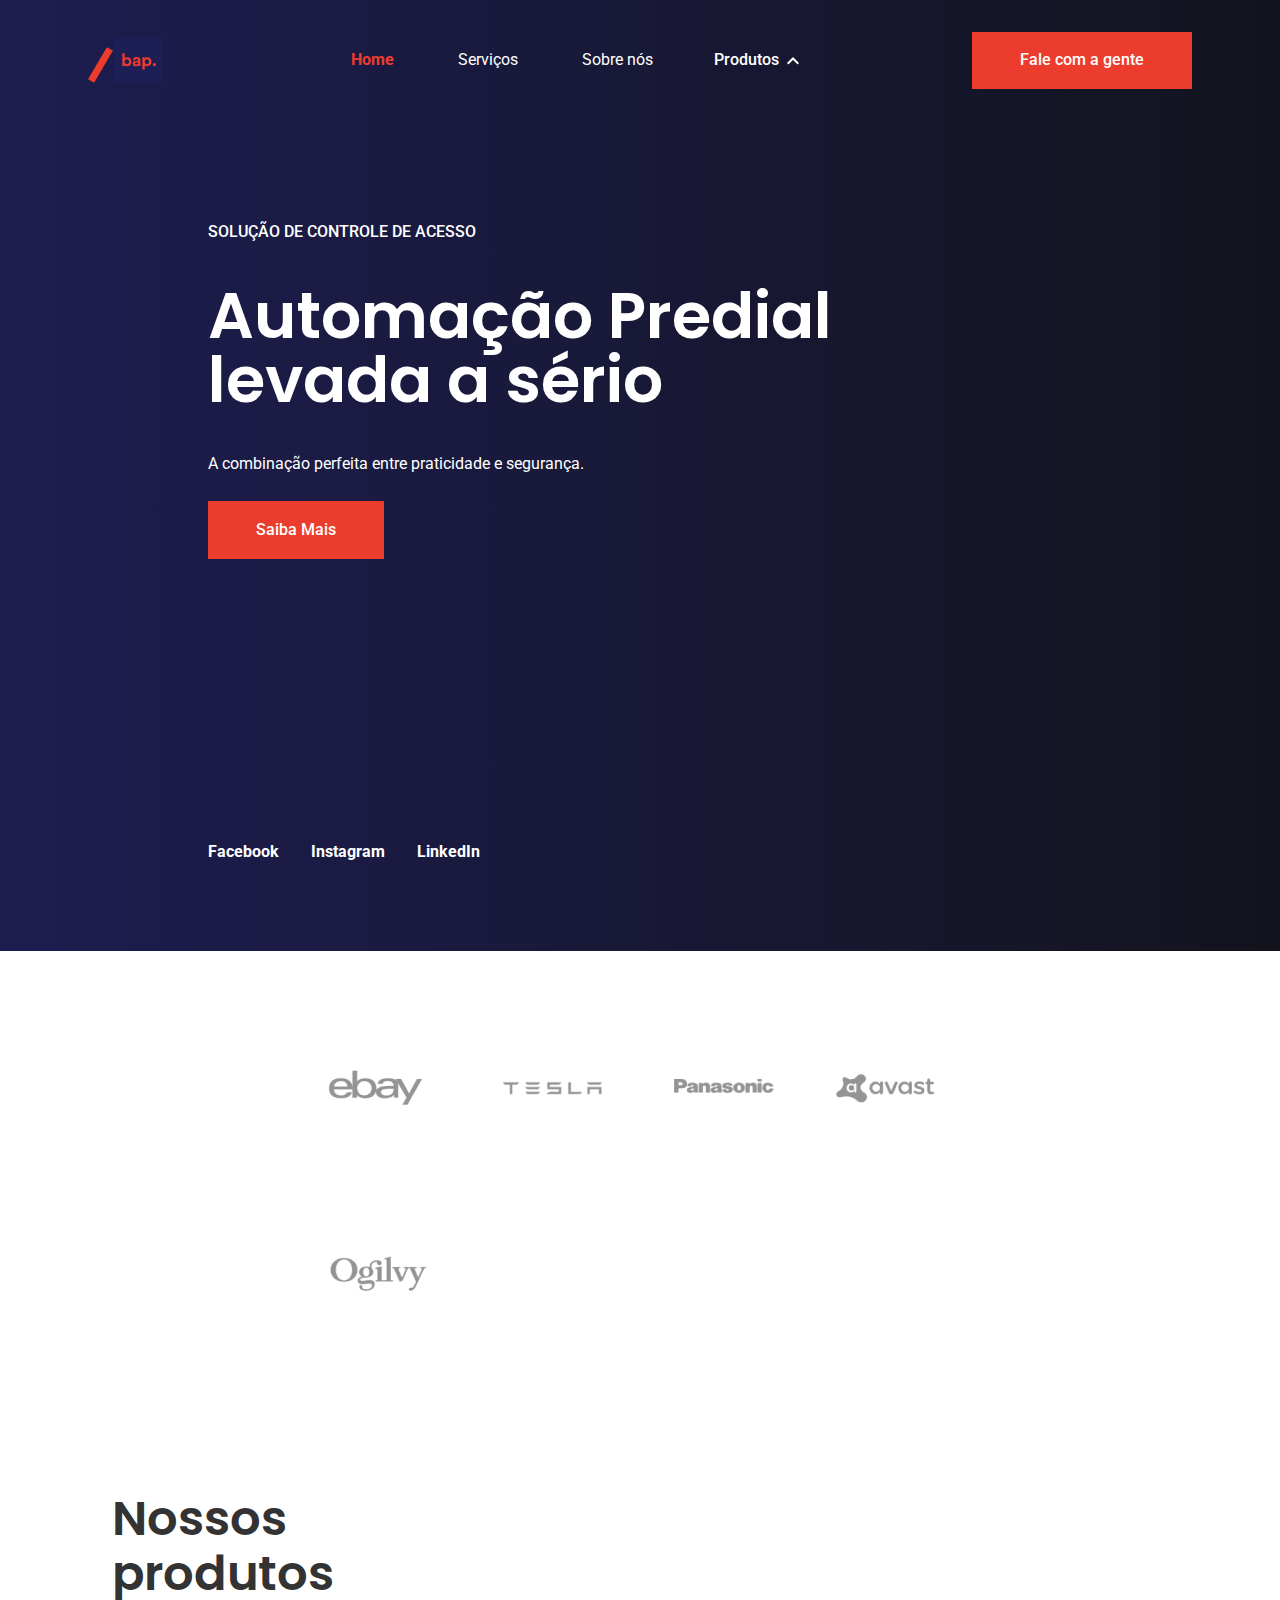
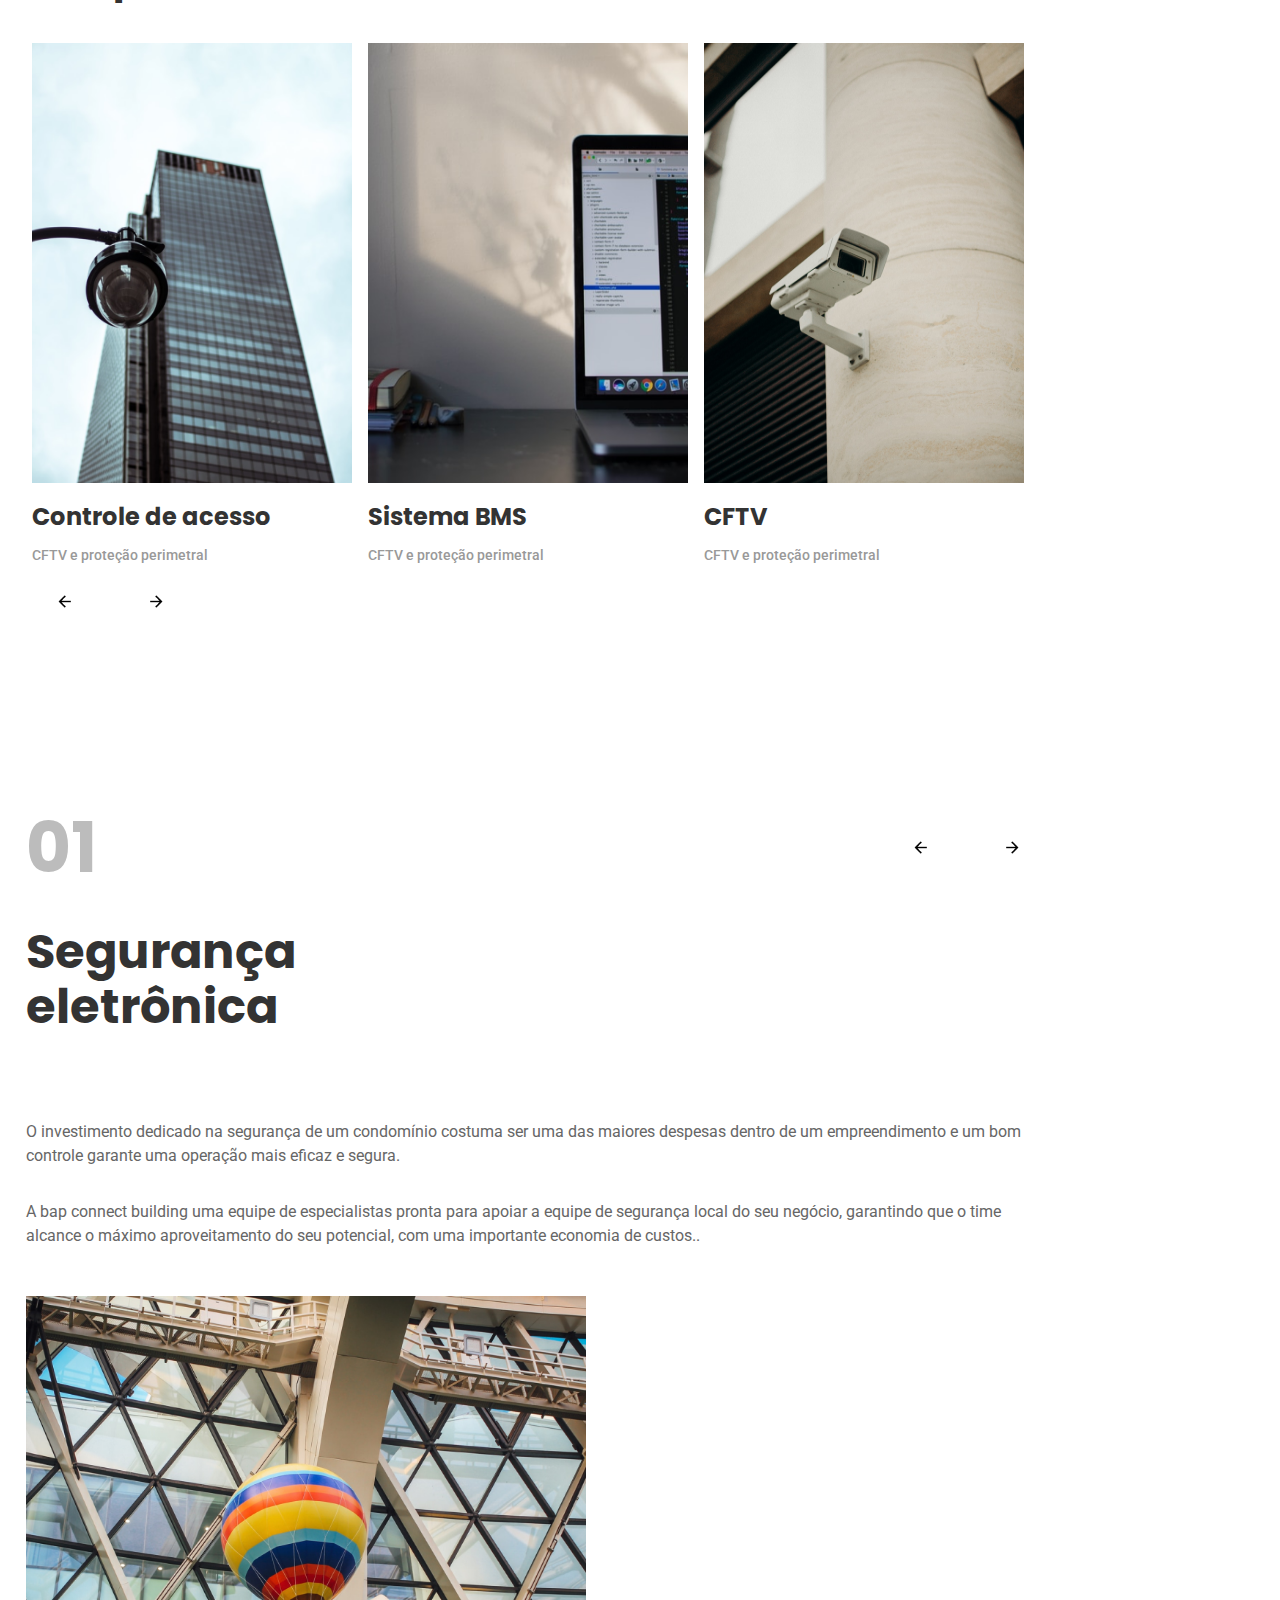
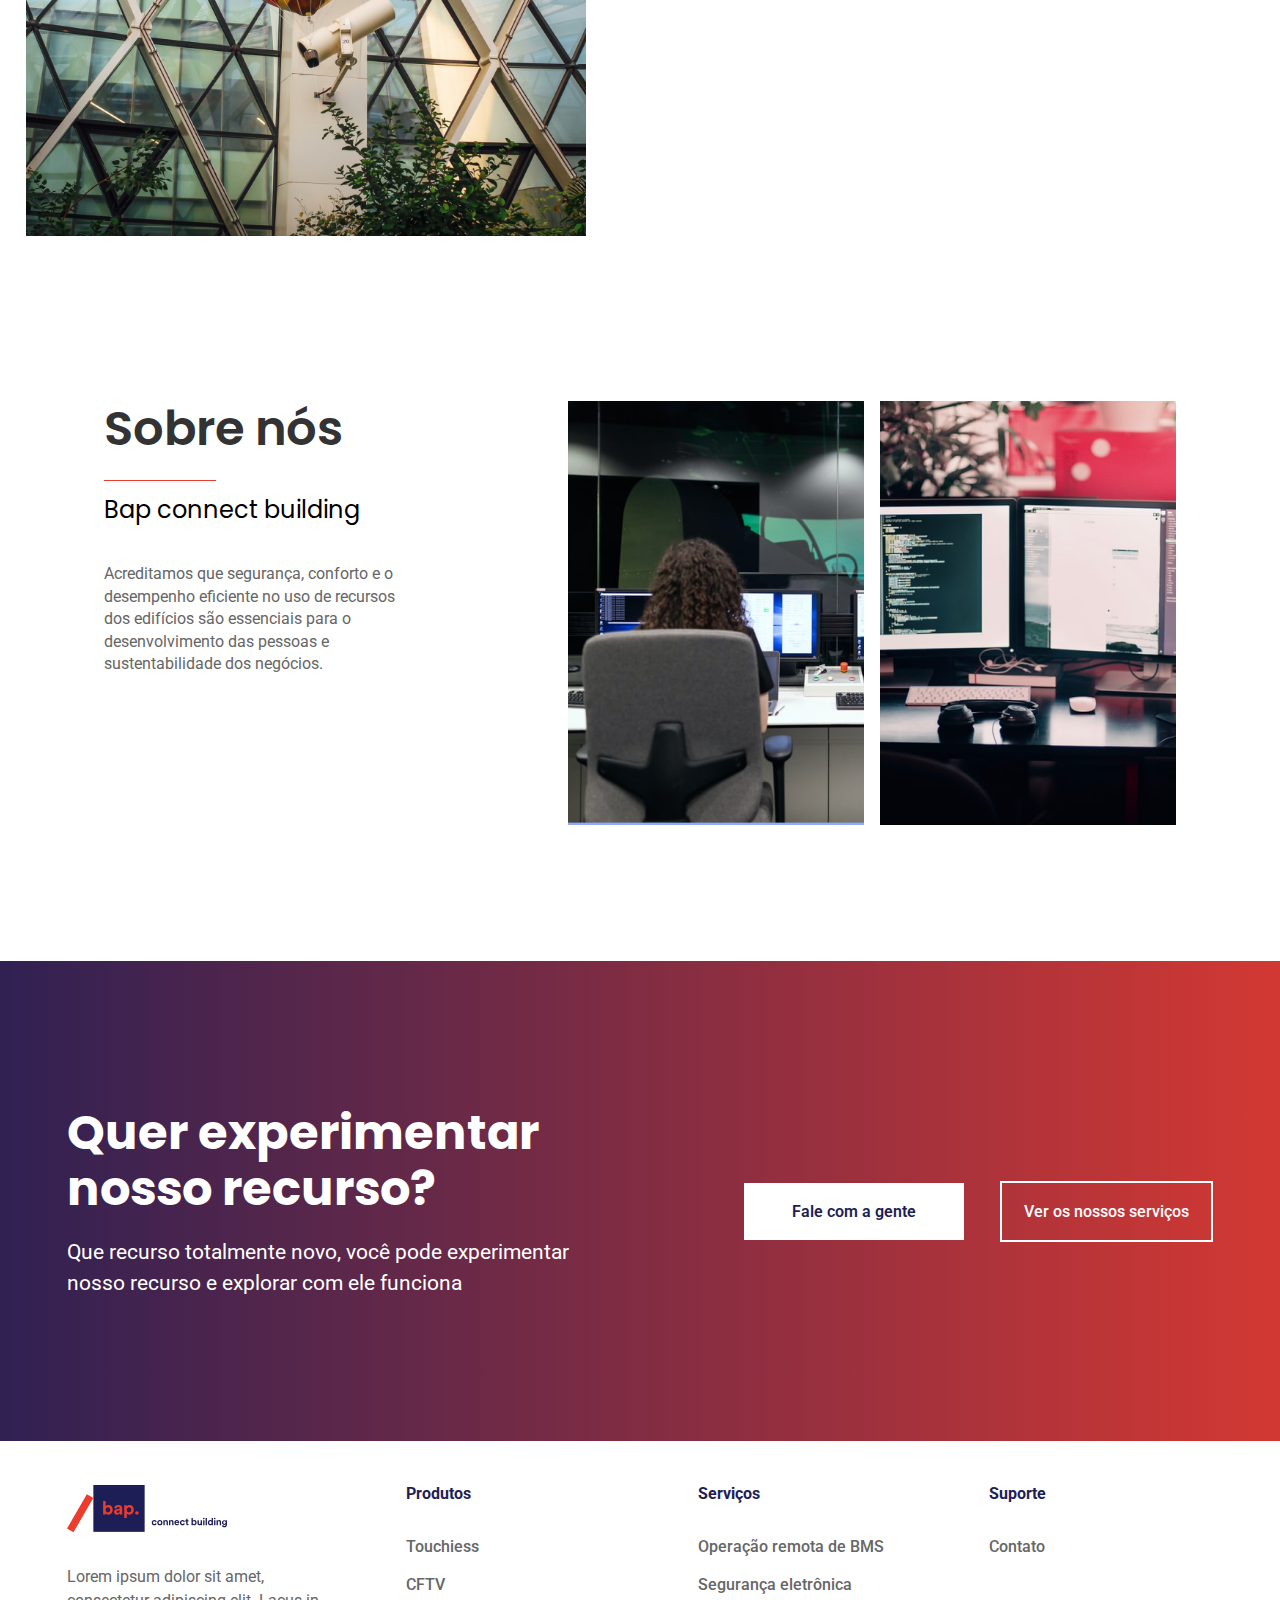
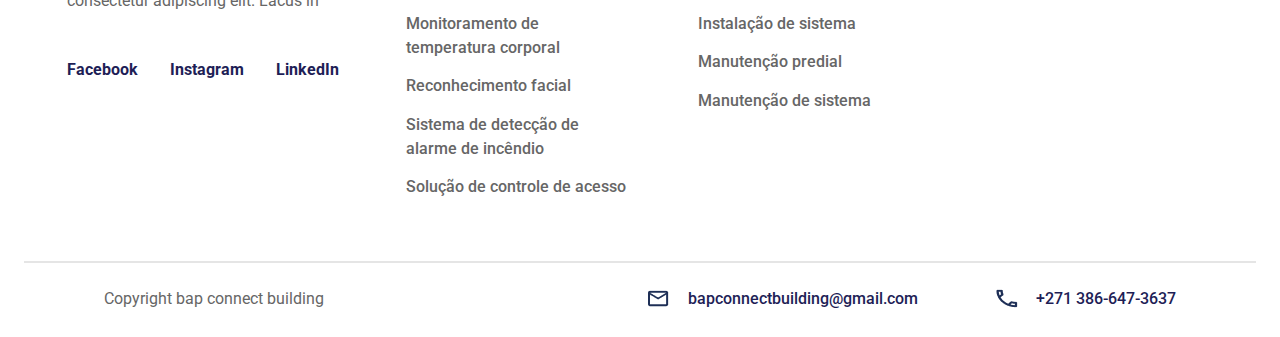
<file: index.html>
<!DOCTYPE html>
<html lang="pt-br">

<head>
    <meta charset="UTF-8">
    <meta name="viewport" content="width=device-width initial-scale=1.0">
    <link rel="preconnect" href="https://fonts.googleapis.com">
    <link rel="preconnect" href="https://fonts.gstatic.com" crossorigin>
    <link href="https://fonts.googleapis.com/css2?family=Poppins:wght@400;500;600&family=Roboto&display=swap" rel="stylesheet">
    <link href="./CSS/Home/bannerHome.css" rel="stylesheet">
    <link href="./CSS/Home/cabecalhoHome.css" rel="stylesheet">
    <link href="./CSS/Home/nossosProdutosHome.css" rel="stylesheet">
    <link href="./CSS/Home/servicosHome.css" rel="stylesheet">
    <link href="./CSS/Home/sobreNósHome.css" rel="stylesheet">
    <link href="./CSS/Home/contatoHome.css" rel="stylesheet">
    <link href="./CSS/Home/rodapeHome.css" rel="stylesheet">
    <link href="./CSS/Responsivo/HomeResponsivo/cabecalhoHomeResponsivo.css" rel="stylesheet">
    <link href="./CSS/Responsivo/HomeResponsivo/bannerHomeResponsivo.css" rel="stylesheet">
    <link href="./CSS/Responsivo/HomeResponsivo/produtosHomeResponsivo.css" rel="stylesheet">
    <link href="./CSS/Responsivo/HomeResponsivo/servicosHomeResponsivo.css" rel="stylesheet">
    <link href="./CSS/Responsivo/HomeResponsivo/sobreNosHomeResponsivo.css" rel="stylesheet">
    <link href="./CSS/Responsivo/HomeResponsivo/rodapeHomeResponsivo.css" rel="stylesheet">
    <link href="./CSS/Responsivo/HomeResponsivo/contatoHomeResponsivo.css" rel="stylesheet">
    <link href="./CSS/base.css" rel="stylesheet">
    <link href="./CSS/reset.css" rel="stylesheet">
    <link href="./CSS/normalize.css" rel="stylesheet">
    <title>Home | Bap</title>
</head>

<body>
    <header>
        <section class="navegacao__desktop">
            <img src="./Assets/logo.svg" alt="Logo da Bap" class="logo-bap">
            <ul class="nav__bar">
                <a href="./index.html" class="nav__item ">
                    <li class="nav__itens ativo">Home</li>
                </a>
                <a href="/servicos" class="nav__item">
                    <li class="nav__itens">Serviços</li>
                </a>
                <a href="./sobreNosBAP.html" class="nav__item--sobre">
                    <li class="nav__itens">Sobre nós</li>
                </a>
                <div class="dropdown">
                    <button class="drop-button">
                      <p class="drop-text">Produtos</p>
                      <img src="./Assets/ico-nav-seta.png" alt="Menu de Produtos" class="drop-ico">
                        <div class="dropdown-content">
                          <a href="#" class="content-text">Touchies</a>
                          <a href="#" class="content-text">CFTV</a>
                          <a href="#" class="content-text">Monitoramento 
                            de temperatura corporal</a>
                          <a href="#" class="content-text">Sistema de detecção 
                            de alarme de incêndio</a>
                          <a href="#" class="content-text">Reconhecimento facial</a>
                          <a href="#" class="content-text">Solução de controle de acesso</a>
                        </div>
                      </div>
                    </button>
                </div>
            </ul>

            <a href="./contatoBAP.html" class="button-contato">Fale com a gente</a>
        </section>

        <section class="navegacao__mobile">
            <img src="./Assets/logo.svg" alt="Logo da Bap" class="logo-bap">

            <div class="menu__hamburguer">
                <button class="navMenu" data-menu-animacao id="closeMenu">
                            <img src="./Assets/menu__hamburguer.png" alt="Menu de Produtos" class="hamburguer__ico ico-1">
                            <img src="./Assets/menu__hamburguer.png" alt="Menu de Produtos" class="hamburguer__ico ico-2">
                            <img src="./Assets/menu__hamburguer.png" alt="Menu de Produtos" class="hamburguer__ico ico-3">
                        
                    </button>
                <button class="hamburguer">
                        <div class="container__ico" onclick="Show()">
                            <img src="./Assets/menu__hamburguer.png" alt="Menu de Produtos" class="hamburguer__ico ico-1" data-mudar-icone1>
                            <img src="./Assets/menu__hamburguer.png" alt="Menu de Produtos" class="hamburguer__ico ico-2" data-mudar-icone2>
                            <img src="./Assets/menu__hamburguer.png" alt="Menu de Produtos" class="hamburguer__ico ico-3" data-mudar-icone3>
                        </div>
                        
                        <div class="hamburguer-content" data-conteudo id="content__ham">
                          <a href="./index.html" class="content-ham" id="ativo">Home</a>
                          <a href="#" class="content-ham">Serviços</a>
                          <a href="./sobreNosBAP.html" class="content-ham">Sobre Nós</a>
                          <div class="dropdown">
                                <a class="drop-button">
                                    <div class="container__text">
                                        <p class="drop-text">Produtos</p>
                                        <img src="./Assets/ico-nav-seta.png" alt="Menu de Produtos" class="drop-ico">
                                    </div>
                                    
                                    <div class="dropdown-content">
                                        <a href="#" class="content-text">Touchies</a>
                                        <a href="#" class="content-text">CFTV</a>
                                        <a href="#" class="content-text">Monitoramento 
                                                de temperatura corporal</a>
                                        <a href="#" class="content-text">Sistema de detecção 
                                                de alarme de incêndio</a>
                                        <a href="#" class="content-text">Reconhecimento facial</a>
                                        <a href="#" class="content-text">Solução de controle de acesso</a>
                                    </div>
                                </a>                                         
                            </div>
                        </div>
                      </div>
                    </button>
            </div>
        </section>

    </header>
    <main class="conteudo">
        <section class="banner">
            <div>
                <p class="nome-servico">Solução de Controle de Acesso</p>
                <h1 class="titulo-servico">Automação Predial </br> levada a sério</h1>
                <p class="descricao-servico">A combinação perfeita entre praticidade e segurança.</p>
                <a href="#" class="saiba-mais">Saiba Mais</a>

            </div>

            <div class="plataformas-contato">
                <ul class="redes">
                    <a href="#" class="redes__item">Facebook</a>
                    <a href="#" class="redes__item">Instagram</a>
                    <a href="#" class="redes__item">LinkedIn</a>
                </ul>

            </div>
        </section>

        <section class="parceiros">
            <div class="logo__parceiros">
                <img src="./Assets/EBAY-LOGO.png">
            </div>

            <div class="logo__parceiros">
                <img src="./Assets/TESLA-LOGO.png">
            </div>

            <div class="logo__parceiros">
                <img src="./Assets/PANASONIC-LOGO.png">
            </div>

            <div class="logo__parceiros">
                <img src="./Assets/AVAST-LOGO.png">
            </div>

            <div class="logo__parceiros">
                <img src="./Assets/OGILVY-LOGO.png">
            </div>
        </section>

        <section class="nossos-produtos">

            <div class="container__titulo___nosso-produtos">
                <h1 class="titulo__produtos">Nossos </br> produtos</h1>
            </div>

            <div class="container__carrousel">
                <ul class="carrousel" data-lista-produtos>
                    <li class="carrousel__item___produtos">
                        <img src="./Assets/Container.1.png" class="imagem__carrousel___item">
                        <h1 class="titulo__carrousel___item">Controle de acesso</h1>
                        <p class="descricao__carrousel___item">CFTV e proteção perimetral
                        </p>
                    </li>
                    <li class="carrousel__item___produtos">
                        <img src="./Assets/Container.2.png" class="imagem__carrousel___item">
                        <h1 class="titulo__carrousel___item">Sistema BMS</h1>
                        <p class="descricao__carrousel___item">CFTV e proteção perimetral
                        </p>
                    </li>
                    <li class="carrousel__item___produtos">
                        <img src="./Assets/pexels-cottonbro-3205735.jpg" class="imagem__carrousel___item">
                        <h1 class="titulo__carrousel___item">CFTV</h1>
                        <p class="descricao__carrousel___item">CFTV e proteção perimetral
                        </p>
                    </li>
                </ul>
                <div class="container__buttons">
                    <div class="explorar">
                        <a href="#" class="button__explorar">Explorar produtos</a>
                    </div>

                    <div class="button--carrousel">
                        <button class="carrousel__button--anterior carrousel__button" data-anterior aria-label="Botão de Voltar"></button>
                        <button class="carrousel__button carrousel__button--proximo" data-proximo aria-label="Botão de Avançar"></button>
                    </div>
                </div>
            </div>
        </section>

        <section class="servicos">
            <div class="container__carrousel__servicos">
                <ul class="carrousel" data-lista-servicos>
                    <li class="carrousel__item___servicos">
                        <div class="container__imagem">
                            <img src="./Assets/Container.4.png" class="imagem__carrousel___servico">
                        </div>
                        <div class="container__servico">
                            <div class="servico__info">
                                <h2 class="number--carrousel">01
                                </h2>
                                <h2 class="titulo__carrousel___servico">Segurança </br> eletrônica
                                    </h1>
                                    <p class="descricao__carrousel___servico">O investimento dedicado na segurança de um condomínio costuma ser uma das maiores despesas dentro de um empreendimento e um bom controle garante uma operação mais eficaz e segura.
                                    </p>
                                    <p class="descricao__carrousel___servico">
                                        A bap connect building uma equipe de especialistas pronta para apoiar a equipe de segurança local do seu negócio, garantindo que o time alcance o máximo aproveitamento do seu potencial, com uma importante economia de custos..
                                    </p>
                                    <div class="container__buttons__servicos">
                                        <div class="buttons__servicos">
                                            <a href="#" class="button__verMais">Ver Mais</a>
                                        </div>
                                    </div>
                            </div>
                        </div>
                    </li>

                    <li class="carrousel__item___servicos">
                        <div class="container__imagem">
                            <img src="./Assets/Container.2.png" class="imagem__carrousel___servico">
                        </div>
                        <div class="container__servico">
                            <div class="servico__info">
                                <h2 class="number--carrousel">02
                                </h2>
                                <h2 class="titulo__carrousel___servico">Operação remota </br> de BMS
                                </h2>
                                <p class="descricao__carrousel___servico">O investimento dedicado na segurança de um condomínio costuma ser uma das maiores despesas dentro de um empreendimento e um bom controle garante uma operação mais eficaz e segura.
                                </p>
                                <p class="descricao__carrousel___servico">
                                    A bap connect building uma equipe de especialistas pronta para apoiar a equipe de segurança local do seu negócio, garantindo que o time alcance o máximo aproveitamento do seu potencial, com uma importante economia de custos..
                                </p>
                                <div class="container__buttons__servicos">
                                    <div class="buttons__servicos">
                                        <a href="#" class="button__verMais">Ver Mais</a>
                                    </div>
                                </div>
                            </div>
                        </div>
                    </li>
                </ul>
                <div class="button--carrousel__servico">
                    <button class="carrousel__button___servicos   carrousel__button--anterior___servicos" data-anterior-servicos aria-label="Botão de Voltar"></button>
                    <button class="carrousel__button___servicos   carrousel__button--proximo___servicos" data-proximo-servicos aria-label="Botão de Avançar"></button>
                </div>
            </div>





        </section>

        <section class="sobre--nos">
            <div class="container__sobre--nos">
                <div class="conteudo__sobre--nos">
                    <h3 class="titulo__sobre--nos">
                        Sobre nós
                    </h3>
                    <p class="sub__sobre--nos">
                        Bap connect building
                    </p>
                    <p class="descricao__sobre--nos">
                        Acreditamos que segurança, conforto e o desempenho eficiente no uso de recursos dos edifícios são essenciais para o desenvolvimento das pessoas e sustentabilidade dos negócios.
                    </p>
                    <a href="./sobreNosBAP.html" class="button__verMais">Ver Mais</a>
                </div>

                <div class="imagem__sobre--nos">
                    <img src="./Assets/Rectangle 80.png" class="imagem__item">
                    <img src="./Assets/Rectangle 81.png" class="imagem__item">
                </div>
                <a href="./sobreNosBAP.html" class="button__verMais--mobile">Ver Mais</a>
            </div>
        </section>
        <section class="contato">
            <div class="container__contato">
                <div class="conteudo__contato">
                    <h4 class="titulo__contato">Quer experimentar nosso recurso?
                    </h4>
                    <p class="descricao__contato">Que recurso totalmente novo, você pode experimentar nosso recurso e explorar com ele funciona
                    </p>
                </div>

                <div class="button__contato">
                    <a href="./contatoBAP.html" class="botao__contato">Fale com a gente</a>
                    <a href="#" class="botao__servicos">Ver os nossos serviços</a>
                </div>
            </div>
        </section>
    </main>

    <footer class="rodape">
        <div class="container__rodape">
            <div class="redesSociais divs__rodape">
                <img src="./Assets/logo-rodape.svg" class="logo__rodape">
                <p class="descricao__redes___sociais">Lorem ipsum dolor sit amet, consectetur adipiscing elit. Lacus in</p>
                <ul class="redes__logos">
                    <a class="logos__item">Facebook</a>
                    <a class="logos__item">Instagram</a>
                    <a class="logos__item">LinkedIn</a>
                </ul>
            </div>

            <div class="rodape__itens">
                <h5 class="titulo__rodape___itens">Produtos</h5>
                <ul class="lista__rodape___itens">
                    <a class="item__lista___itens">Touchiess</a>
                    <a class="item__lista___itens">CFTV</a>
                    <a class="item__lista___itens">Monitoramento de temperatura corporal</a>
                    <a class="item__lista___itens">Reconhecimento facial</a>
                    <a class="item__lista___itens">Sistema de detecção de alarme de incêndio</a>
                    <a class="item__lista___itens">Solução de controle de acesso </a>
                </ul>
            </div>

            <div class="rodape__itens">
                <h5 class="titulo__rodape___itens">Serviços</h5>
                <ul class="lista__rodape___itens">
                    <a class="item__lista___itens">Operação remota de BMS</a>
                    <a class="item__lista___itens">Segurança eletrônica</a>
                    <a class="item__lista___itens">Instalação de sistema</a>
                    <a class="item__lista___itens">Manutenção predial</a>
                    <a class="item__lista___itens">Manutenção de sistema</a>
            </div>

            <div class="rodape__itens">
                <h5 class="titulo__rodape___itens">Suporte</h5>
                <ul class="lista__rodape___itens">
                    <a href="#" class="item__lista___itens">Contato</a>
                </ul>
            </div>

        </div>
        <div class="copiryght">
            <div class="copiryght__text">
                Copyright bap connect building
            </div>

            <div class="contato__rodape">
                <a href="mailto:bapconnectbuilding@gmail.com" class="contato__email">bapconnectbuilding@gmail.com                       
                    </a>
                <a href="tel:+271 386-647-3637" class="contato__telefone">
                        +271 386-647-3637
                    </a>
            </div>
        </div>
    </footer>
    <script src="JS/index.js" type="module"></script>
    <script src="JS/hamburguer.js" type="text/javascript"></script>

</body>

</html>
</file>
<file: CSS/Home/bannerHome.css>
@media (min-width:0px){
.banner{
    background: linear-gradient(90deg, #1E1E56 -10.88%, #13131C 103.71%);
    color: #FFFFFF;

    height: 51.875rem;
    padding: 0 0 0 13rem;
    
    display: flex;
    flex-direction: column;
    justify-content: space-around;
}

.nome-servico{
    font-family: var(--roboto);
    font-weight:500;
    text-transform: uppercase;

    margin-bottom: 2rem;
}

.titulo-servico{
    font-family: var(--poppins);
    font-weight: 600;
    font-size: 4rem;
    line-height: 100%;
}

.descricao-servico{
    font-family: var(--roboto);
    font-weight:400;
    margin-bottom: 3rem;
}
.saiba-mais{
    background-color: var(--primary-pure);
    border: none;

    color: #FFFFFF;
    font-weight: 500;
    font-family: var(--roboto);
    
    padding: 1.2rem 3rem;

    transition: all .2s ease-in-out;
}

.saiba-mais:hover{
    background-color: #FFFFFF;
    color: var(--primary-pure);

    transition: all .3s ease-in-out;
}
.redes{
    display: flex;
    justify-content: space-between;
    width: 40vw;
    transition: .1s;
}
.redes__item:hover{
    color: var(--primary-pure);
    transition: .1s;
}

.plataformas-contato{
    display: flex;
    justify-content:space-between;

    width: 17rem;

    font-family: var(--roboto);
    font-size: 1rem;
    font-weight: 700;
    line-height: 150%;

    margin: 8rem 0 0 0;
}

.plataformas-contato a{
    color: #FFFFFF;
    text-decoration:none;
    list-style: none;
}

.parceiros{
    display: flex;
    flex-direction: row;
    flex-wrap: wrap;
    justify-content: space-between;    
    margin: 4.25rem 0;

    padding: 0 19rem;
}

.logo__parceiros{
    width: 10rem;
    height: 11.625rem;
    opacity: 78%;
}
}
</file>
<file: CSS/Home/cabecalhoHome.css>
@media (min-width:0px) {
    .navegacao__desktop {
        display: flex;
        justify-content: space-around;
        flex-direction: row;
        align-content: center;
        padding: 2rem;
        width: calc(100vw -.1rem);
        font-family: var(--roboto);
        background: linear-gradient(90deg, #1E1E56 -10.88%, #13131C 103.71%);
    }
    .navegacao__mobile {
        display: none;
    }
    .nav__bar {
        display: flex;
        flex-direction: row;
        align-items: center;
    }
    .nav__item {
        margin-right: 4rem;
    }
    .nav__item--sobre {
        margin-right: 3rem;
    }
    .nav__itens {
        color: #FFFFFF;
        font-weight: 400
    }
    .ativo {
        color: var(--primary-pure);
        font-weight: bold;
    }
    #ativo {
        color: var(--primary-pure);
        font-weight: bold;
    }
    .logo-bap {
        width: 9.5rem;
    }
    .drop-button {
        display: flex;
        flex-direction: row;
        align-items: center;
        position: relative;
        border: none;
        background-color: transparent;
        color: #FFFFFF;
        width: 10rem;
        font-weight: 500;
        transition: all .3s ease-in;
    }
    .drop-text {
        width: 5rem;
    }
    .container__text {
        display: flex;
        flex-direction: row;
        align-items: center;
    }
    .drop-ico {
        transition: all .3s ease-out;
        margin-top: .1rem;
    }
    .dropdown-content {
        display: none;
        flex-direction: column;
        position: absolute;
        background-color: var(--primary);
        box-shadow: .5rem 0 .5rem 0 rgba(0, 0, 0, 0.2);
        top: 42%;
        width: 25rem;
        margin-top: 2rem;
        margin-bottom: .2rem;
        padding: 1rem;
        transition: all .1s ease-in-out;
    }
    .titulo__produtos__ham {
        font-weight: bold;
    }
    .content-text {
        color: #FFFFFF;
        text-transform: uppercase;
        font-size: 1rem;
        line-height: 150%;
        text-decoration: none;
        text-align: left;
        margin-bottom: 1rem;
        padding: .4rem;
        letter-spacing: .1rem;
        border-bottom: solid .05rem #13131C;
        transition: all .4s ease-out;
    }
    .content-text:hover {
        background-color: #FFFFFF;
        color: var(--primary);
        border-radius: .06rem;
        padding: .4rem;
        transition: all .3s ease-out;
    }
    .dropdown:hover .dropdown-content {
        display: flex;
        transition: all .1s ease-in-out;
    }
    .dropdown:hover .drop-ico {
        transform: rotate(180deg);
        transition: all .2s ease-out;
    }
    .button-contato {
        border: none;
        background-color: var(--primary-pure);
        color: #FFFFFF;
        font-weight: 500;
        padding: 1.2rem 3rem;
        transition: all .2s ease-in-out;
    }
    .button-contato:hover {
        background-color: #FFFFFF;
        color: var(--primary-pure);
        transition: all .3s ease-in-out;
    }
}
</file>
<file: CSS/Home/nossosProdutosHome.css>
@media (min-width:0px){
.nossos-produtos{
    display: flex;
    flex-direction: row;
    height: 869px;

    
}
.container__titulo___nosso-produtos{
    width: 15rem;
    margin-right: 5rem;
    margin-left: 5rem;
}
.titulo__produtos{
    font-family: var(--poppins);
    font-weight: 600;
    font-size: 3rem;

    color: #333333;

}


.container__carrousel{
    width: 64.85rem;

    overflow: hidden;
    
}
.carrousel{
    display: flex;
    flex-direction: row;
    transition: all .5s;
}
.carrousel__item___produtos{
    margin-right: 2rem;
}
.titulo__carrousel___item{
    font-family: var(--poppins);
    font-weight: 700;
    font-size: 2rem;

    color: #333333;
}

.imagem__carrousel___item{
    width: 25rem;
    height: 32rem;
}

.descricao__carrousel___item{
    font-family: var(--roboto);
    font-weight: 500;
    color: #999999;
}

.explorar{
    width: 15rem;
    margin-right: calc(38rem - (5rem - 1.6rem));
}
.container__buttons{
    display: flex;
    flex-direction: row;
    align-items: center;

    margin-top: 6rem;
    width: 70rem;


}
.button__explorar{
    background-color: var(--primary-pure);
    border: .1rem solid var(--primary-pure);
    color: #FFFFFF;

    width: 10rem;
    color: #FFFFFF;
    font-weight: 500;
    font-family: var(--roboto);
    
    padding: 1.2rem 1.5rem;

    transition: all .3s ease-in-out;
}

.button__explorar:hover{
    transition: all .2s ease-in-out;
    
    background-color: #FFFFFF;
    color: var(--primary-pure);

    border: .1rem solid var(--primary-pure);
    border-right: .1rem solid var(--primary-pure);
}
.button--carrousel{
    justify-self: center;
    margin-right: 3rem;
}
.carrousel__button{
    width: 4.3rem;
    height: 4.5rem;
}

.carrousel__button--anterior{
    background-color: transparent;
    border: none;

    background-image: url('../../Assets/seta-esquerda.png');
    background-repeat: no-repeat;
    background-position: center;

    transition: all .4s ease-in-out;

    margin-right: 1.2rem;
}

.carrousel__button--proximo{
    background-color: transparent;
    border: none;

    background-image: url('../../Assets/seta-direita.png');
    background-repeat: no-repeat;
    background-position: center;



    transition: all .4s ease-in-out;
}

.carrousel__button--anterior:hover{
    background-color: var(--primary);
    background-image: url('../../Assets/seta-esquerda-hover.png');


    
    transform: translateX(-.5rem);

    transition: all .4s ease-in-out;
}

.carrousel__button--proximo:hover{
    background-color: var(--primary);
    background-image: url('../../Assets/seta-direita-hover.png');


    transform: translateX(.5rem);

    transition: all .4s ease-in-out;
}
}

@media (min-width:1700px){
    .container__titulo___nosso-produtos{
        width: 30vw;
    }

    .container__carrousel{
        width: 75rem;
    }
}
</file>
<file: CSS/Home/servicosHome.css>
@media (min-width:0px){

.servicos{
    margin-top: 5rem;
}
.container__carrousel__servicos{
    width: 90rem;
    position: relative;
    overflow: hidden;
}
.carrousel__item___servicos{
    display: flex;
    flex-direction: row;

    width: 2600px;

    padding-right: 6.5rem;
}

.container__servico{
    display: flex;
    flex-direction: column;
    width: 90rem;
    height: 31.306rem;
    
}

.imagem__carrousel___servico{
    width: 47.75rem;
    height: 45.75rem;
    
    margin-right: 4.25rem
}

.number--carrousel{
    font-family: var(--poppins);
    font-weight: 700;
    font-size: 4.375rem;

    color: #BCBCBC;
}

.titulo__carrousel___servico{
    font-family: var(--poppins);
    font-weight: 700;
    font-size: 3rem;

    width: 24rem;
    height: 180px;

    color: #333333;
}

.descricao__carrousel___servico{
    font-family: var(--roboto);
    font-weight: 400;
    line-height: 1.5rem;
    margin-bottom: 2rem;
    color: #666666;

    width: 31.5rem;

}

.container__buttons__servicos{
    width: 31.5rem;
}

.carrousel__button___servicos{
    width: 4.3rem;
    height: 4.5rem;
}

.buttons__servicos{
    display: flex;
    flex-direction: column;
}

.button__verMais{
    background-color: var(--primary-pure);
    color: #FFFFFF;

    color: #FFFFFF;
    font-weight: 500;
    font-family: var(--roboto);
        
    margin-bottom: 6.625rem;
    padding: 1.2rem 3rem;
    width: 10rem;
}
.button--carrousel__servico{  
    position: absolute;
    width: 15rem;
    height: 8rem;
   
    bottom: 2.188rem;
    left: 75rem;
    right: 0%;
}

.carrousel__button--anterior___servicos{
    background-color: transparent;
    border: none;

    background-image: url('../../Assets/seta-esquerda.png');
    background-repeat: no-repeat;
    background-position: center;

    transition: all .4s ease-in-out;
}

.carrousel__button--proximo___servicos{
    background-color: transparent;
    border: none;

    background-image: url('../../Assets/seta-direita.png');
    background-repeat: no-repeat;
    background-position: center;

    transition: all .4s ease-in-out;
}

.carrousel__button--anterior___servicos:hover{
    background-color: var(--primary);
    background-image: url('../../Assets/seta-esquerda-hover.png');
    
    transform: translateX(-.5rem);

    transition: all .4s ease-in-out;
}

.carrousel__button--proximo___servicos:hover{
    background-color: var(--primary);
    background-image: url('../../Assets/seta-direita-hover.png');

    transform: translateX(.5rem);

    transition: all .4s ease-in-out;
}

}
</file>
<file: CSS/Home/sobreNósHome.css>
@media (min-width:0px){
.sobre--nos{
    height: 45rem;
    padding: 10rem 6.5rem;
}

.container__sobre--nos{
    display: flex;
    flex-direction: row;
    justify-content: space-evenly;
}

.titulo__sobre--nos{
    font-family: var(--poppins);
    font-weight: 600;

    font-size: 3rem;
    color: #333333;
}

.sub__sobre--nos{
    font-family: var(--poppins);
    font-weight: 400;
    font-size: 1.5rem;
    padding-top: 1rem;

    background: url('../../Assets/Line\ 2.svg');

    background-repeat: no-repeat;
}

.descricao__sobre--nos{
    font-family: var(--roboto);
    font-weight: 400;

    color: #666666;   
    line-height: 1.4rem;
    
    margin-right: 9.5rem;
    margin-bottom: 4rem;
}

.conteudo__sobre--nos{
    display: flex;
    flex-direction: column;
}

.imagem__sobre--nos{
    display: flex;
    flex-direction: row; 
}
.imagem__item{
    margin-left: 1rem;

    width: 18.5rem ;
    height: 26.5rem;
}

.button__verMais--mobile{
    display: none;
    background-color: var(--primary-pure);
    color: #FFFFFF;
    border: none;

    color: #FFFFFF;
    font-weight: 500;
    font-family: var(--roboto);

    padding: 1.2rem 3rem;
    margin-top: 3.75rem;
    margin-bottom: 8.313rem;
    margin-left: 2rem;
    width: 10rem;
}
}
</file>
<file: CSS/Home/contatoHome.css>
@media (min-width:0px){
.contato{
    background: linear-gradient(90deg, #1E1E56 -11.01%, #EC3C2E 115.59%);
    height: 30rem;   
}
.container__contato{
    display: flex;
    flex-direction: row;

    justify-content: space-around;
    align-items: center;

    padding-top: 9rem;
}

.titulo__contato{
    font-family: var(--poppins);
    font-weight: 700;
    font-size: 3rem;

    width: 34rem;

    line-height: 3.5rem;
    color: #FFFFFF;
}

.descricao__contato{
    font-family: var(--roboto);
    font-weight: 400;
    font-size: 1.3rem;
    line-height: 1.9rem;

    color: #FFFFFF;

    width: 34rem;
}

.botao__contato{
    background-color: #FFFFFF;
    color: var(--primary);

    font-family: var(--roboto);
    font-weight:600;
    line-height: 150%;

    padding: 1.2rem 3rem;
    margin-right: 2rem;
    transition: .2s;
}

.botao__contato:hover{
    background-color: var(--primary);
    color: #FFFFFF;
    transition: .2s;
}

.botao__servicos{
    font-family: var(--roboto);
    font-weight:500;
    line-height: 150%;

    padding: 1.2rem 1.4rem;

    border: .125rem solid #FFFFFF;
    transition: .2s;
}

.botao__servicos:hover{
    border: .125rem solid var(--primary);
    transition: .2s;
}

}
</file>
<file: CSS/Home/rodapeHome.css>
@media (min-width:0px){

.container__rodape{
    display: flex;
    flex-direction: row;
    justify-content: space-evenly;

    height: 26.25rem;

    padding-top: 2.75rem;
}
.logo__rodape{
    width: 10rem;
}

.redesSociais{
    display: flex;
    flex-direction: column;
}

.descricao__redes___sociais{
    font-family: var(--roboto);
    font-weight: 400;
    line-height: 1.5rem;
    
    width: 17rem;
    margin-top: 2rem;

    color: #666666;
}
.redes__logos{
    display: flex;
    flex-direction: row;
    justify-content: space-between;

    font-family: var(--roboto);
    font-weight: 700;
    color: var(--primary);

    margin-top: 2rem;
}

.logos__item{
    font-family: var(--roboto);
    font-weight: 700;
    color: var(--primary);
    transition: .1s;
}

.logos__item:hover{
    color: var(--primary-pure);
    transition: .1s;
}

.rodape__itens{
    display: flex;
    flex-direction: column;
    width: 14rem;
}

.lista__rodape___itens{
    display: flex;
    flex-direction: column;
}
.titulo__rodape___itens{
    font-family: var(--roboto);
    font-weight: 700;
    color: var(--primary);

    font-size: 1rem;

    margin-bottom: 2rem;
}
.item__lista___itens{
    font-family: var(--roboto);
    font-weight: 500;
    line-height: 1.5rem;
    
    color: #666666;

    margin-bottom: .9rem;
}

.item__lista___itens:hover{ 
    color: var(--primary);
    transition: all .1s;
}

.copiryght{
    display: flex;
    flex-direction: row;
    justify-content: space-between;
    align-self: center;

    background-image: url('../../Assets/Divider.png');
    background-position: center;
    background-repeat:no-repeat;
    background-position-y: top;


    padding: 1.813rem 6.5rem;
}

.copiryght__text{
    font-family: var(--roboto);
    font-weight: 400;
    width: auto;
    text-align: center;

    color: #666666;
}

.contato__email{
    font-family: var(--roboto);
    font-weight: 500;
    width: 14.4rem;

    color: var(--primary);
    background-image: url('../../Assets/ico-mail.png');
    background-repeat: no-repeat;
    background-position-y: center;
    padding-left: 2.5rem;

    margin-right: 4.6rem;
}

.contato__telefone{
    font-family: var(--roboto);
    font-weight: 500;
    width: 14.4rem;

    color: var(--primary);
    background-image: url('../../Assets/ico-tel.png');
    background-repeat: no-repeat;
    background-position-y: center;
    padding-left: 2.5rem;
}

}
</file>
<file: CSS/Responsivo/HomeResponsivo/cabecalhoHomeResponsivo.css>
@media (max-width:768px) {
    .navegacao__desktop {
        display: none;
    }
    .navegacao__mobile {
        width: auto;
        display: flex;
        justify-content: space-between;
        flex-direction: row;
        align-content: center;
        padding: 2.125rem 1.875rem;
        font-family: var(--roboto);
        background: linear-gradient(90deg, #1E1E56 -10.88%, #13131C 103.71%);
    }
    .container__ico {
        display: flex;
        flex-direction: column;
        justify-content: center;
        height: 2.813rem;
        width: 2.5rem;
        cursor: pointer;
    }
    .navMenu {
        background-color: transparent;
        border: none;
        display: flex;
        visibility: hidden;
        flex-direction: column;
        height: auto;
        position: absolute;
        top: 2.94rem;
        right: auto;
        cursor: pointer;
        transition: .4s;
    }
    .navMenu.active {
        transition: .4s;
        transform: rotate(45deg);
        cursor: pointer;
    }
    .navMenu.active>img:nth-child(1),
    .navMenu.active>img:nth-child(3) {
        transition: .4s;
    }
    .navMenu.active>img:nth-child(1) {
        transform: translateY(9px);
        transition: .4s;
    }
    .navMenu.active>img:nth-child(2) {
        width: 0;
        transition: .4s;
        margin-bottom: .5rem;
    }
    .navMenu.active>img:nth-child(3) {
        transform: translateY(-9px) rotate(90deg);
        transition: .4s;
    }
    .menu__hamburguer {
        background-color: transparent;
    }
    .ico-1 {
        margin-bottom: .3999rem;
        width: .5rem;
        height: 2px;
    }
    .ico-2 {
        margin-bottom: .3999rem;
        height: 2px;
        width: .5rem;
    }
    .ico-3 {
        height: 2px;
        width: .5rem;
    }
    .hamburguer {
        background-color: transparent;
        border: none;
        height: 2.9rem;
        width: 2.2rem;
        padding-top: 0;
        padding-bottom: 0%;
        display: flex;
        flex-direction: column;
        justify-content: center;
    }
    .hamburguer__ico {
        width: 1.5rem;
        transition: .8s;
        border-radius: .2rem;
    }
    .hamburguer-content {
        display: none;
        flex-direction: column;
        position: absolute;
        top: 15%;
        right: 0;
        left: 0;
        height: 58.938rem;
        width: auto;
        padding: 1rem 1.875rem;
        letter-spacing: .1rem;
        font-weight: 400;
        background: linear-gradient(90deg, #1E1E56 -10.88%, #13131C 103.71%);
    }
    .content-ham {
        color: #FFFFFF;
        font-size: 2.25rem;
        line-height: 1.2;
        font-weight: 400;
        text-decoration: none;
        text-align: left;
        margin-bottom: 4rem;
        padding: .4rem;
        letter-spacing: .1rem;
        transition: all .3s ease-out;
    }
    .content-ham:hover {
        transform: scale(1.04);
        background-color: #FFFFFF;
        color: var(--primary);
        border-radius: .06rem;
        border: none;
        padding: .4rem;
        transition: all .4s ease-out;
    }
    .drop-button {
        display: block;
        font-weight: 700;
    }
    .drop-text {
        width: auto;
        font-size: 2.25rem;
        padding: .1rem;
        margin: 0;
        text-align: left;
        margin-right: 1.75rem;
    }
    .drop-ico {
        width: 1rem;
        height: 0.618rem;
    }
    .dropdown-content {
        position: absolute;
        background: linear-gradient(90deg, #1E1E56 -10.88%, #13131C 93.71%);
        background-color: transparent;
        border: none;
        box-shadow: none;
        top: 41.5%;
        width: auto;
        margin-bottom: .2rem;
        padding: 1rem;
    }
}

@media only screen and (min-device-width: 768px) and (max-device-width: 1024px) {
    .navegacao__desktop {
        display: none;
    }
    .navegacao__mobile {
        width: auto;
        display: flex;
        justify-content: space-between;
        flex-direction: row;
        align-content: center;
        padding: 2.125rem 1.875rem;
        font-family: var(--roboto);
        background: linear-gradient(90deg, #1E1E56 -10.88%, #13131C 103.71%);
    }
    .container__ico {
        display: flex;
        flex-direction: column;
        justify-content: center;
        height: 2.813rem;
        width: 2.5rem;
        cursor: pointer;
    }
    .drop-ico {
        transition: all .3s ease-out;
        margin-top: .5rem;
        width: 4rem;
    }
    .navMenu {
        background-color: transparent;
        border: none;
        display: flex;
        visibility: hidden;
        flex-direction: column;
        height: auto;
        position: absolute;
        top: 2.94rem;
        right: auto;
        cursor: pointer;
        transition: .4s;
    }
    .navMenu.active {
        transition: .4s;
        transform: rotate(45deg);
        cursor: pointer;
    }
    .navMenu.active>img:nth-child(1),
    .navMenu.active>img:nth-child(3) {
        transition: .4s;
    }
    .navMenu.active>img:nth-child(1) {
        transform: translateY(9px);
        transition: .4s;
    }
    .navMenu.active>img:nth-child(2) {
        width: 0;
        transition: .4s;
        margin-bottom: .5rem;
    }
    .navMenu.active>img:nth-child(3) {
        transform: translateY(-9px) rotate(90deg);
        transition: .4s;
    }
    .menu__hamburguer {
        background-color: transparent;
    }
    .ico-1 {
        margin-bottom: .3999rem;
        width: .5rem;
        height: 2px;
    }
    .ico-2 {
        margin-bottom: .3999rem;
        height: 2px;
        width: .5rem;
    }
    .ico-3 {
        height: 2px;
        width: .5rem;
    }
    .hamburguer {
        background-color: transparent;
        border: none;
        height: 2.9rem;
        width: 2.2rem;
        padding-top: 0;
        padding-bottom: 0%;
        display: flex;
        flex-direction: column;
        justify-content: center;
    }
    .hamburguer__ico {
        width: 1.5rem;
        transition: .8s;
        border-radius: .2rem;
    }
    .hamburguer-content {
        display: none;
        flex-direction: column;
        position: absolute;
        top: 10%;
        right: 0;
        left: 0;
        bottom: 100%;
        height: 58.938rem;
        width: auto;
        padding: 1rem 1.875rem;
        letter-spacing: .1rem;
        font-weight: 400;
        background: linear-gradient(90deg, #1E1E56 -10.88%, #13131C 103.71%);
    }
    .content-ham {
        color: #FFFFFF;
        font-size: 2.25rem;
        line-height: 1.2;
        font-weight: 400;
        text-decoration: none;
        text-align: left;
        margin-bottom: 4rem;
        padding: .4rem;
        letter-spacing: .1rem;
        transition: all .3s ease-out;
    }
    .content-ham:hover {
        transform: scale(1.04);
        background-color: #FFFFFF;
        color: var(--primary);
        border-radius: .06rem;
        border: none;
        padding: .4rem;
        transition: all .4s ease-out;
    }
    .drop-button {
        display: block;
        font-weight: 700;
    }
    .drop-text {
        width: auto;
        font-size: 2.25rem;
        padding: .4rem;
        margin: 0;
        text-align: left;
    }
    .dropdown-content {
        position: absolute;
        background: linear-gradient(90deg, #1E1E56 -10.88%, #13131C 93.71%);
        background-color: transparent;
        top: 44.5%;
        width: 90vw;
        margin-bottom: .2rem;
        padding: 1rem;
    }
}
</file>
<file: CSS/Responsivo/HomeResponsivo/bannerHomeResponsivo.css>
@media (max-width:768px){
.banner{
    width: auto;
    padding: 0 1.25rem;
    align-items: center;
    text-align: center;
    justify-content: space-evenly;

    border: none;
    
}
.nome-servico .descricao-servico{
    font-size: 0.875rem;
    font-weight: 400;
}
.titulo-servico {
    font-size: 2rem;
    margin-bottom: 1.5rem;
}

.redes{
    display: flex;
    justify-content: space-between;
    width: 80vw;
}

.parceiros{
    flex-direction: row;
    justify-content:space-evenly;
    padding: 0;
    margin-bottom: 0;

}
}
@media only screen 
and (min-device-width: 768px) 
and (max-device-width: 1024px) {
    .banner{
        width: auto;
        padding: 0 1.25rem;
        align-items: center;
        text-align: center;
        justify-content: space-evenly;
    
        border: none;
        
    }
    .nome-servico .descricao-servico{
        font-size: 1.2rem;
        font-weight: 400;
    }
    .titulo-servico {
        font-size: 3.5rem;
        margin-bottom: 1.5rem;
    }
    
    .parceiros{
        flex-direction: row;
        justify-content:space-evenly;
        padding: 0;
        margin-bottom: 0;
    
    }
}

@media only screen 
and (min-device-width: 1024px) 
and (max-device-width: 1260px) {
    .banner__sobre{
        margin-right: .2rem;
        width: 45vw;
    }
    .banner__imagem{
        display: flex;
        align-items: center;
    }
    .imagem__item{
        width: 25vw;
    }

}
</file>
<file: CSS/Responsivo/HomeResponsivo/produtosHomeResponsivo.css>
@media (max-width:768px){
    .nossos-produtos{
        display: flex;
        flex-direction: column;
    }
    
    .titulo__produtos{
        width: 15rem;
        height: 7.5rem;
    
        margin-left: 2rem;
        margin-bottom: 2rem;
    }
    
    .container__buttons{
        margin:0;
    }
    
    .imagem__carrousel___item{
        width: 19.5rem;
        height: 27.5rem;
    }
    
    .titulo__carrousel___item{
        font-size: 1.5rem;
    }
    
    .descricao__carrousel___item{
        font-size: 0.875rem;
    }
    
    .carrousel__item___produtos{
        margin-right: .5rem;
        margin-left: 0;
    }
    
    .container__titulo___nosso-produtos{
        margin-left: 0;
    }
    .container__carrousel{
        width: auto;
        margin-left: 2rem;
    }
    .explorar{
        display: none;
    }
    
    .carrousel__button{
        width: 2.5rem;
        height: 2.5rem;
        margin-right: 2.5rem;
    }
    .button--carrousel{
        margin-left: .5rem;
    }
    
    .carrousel__button--anterior, 
    .carrousel__button--proximo, 
    .carrousel__button--anterior:hover, 
    .carrousel__button--proximo:hover{
        background-size: .8rem .8rem;
    } 
}
@media only screen 
and (min-device-width: 768px) 
and (max-device-width: 1300px){
    .nossos-produtos{
        display: flex;
        flex-direction: column;
    }
    
    .titulo__produtos{
        width: 15rem;
        height: 7.5rem;
    
        margin-left: 2rem;
        margin-bottom: 2rem;
    }
    
    .container__buttons{
        margin:0;
        padding-left: 0%;
    }
    
    .imagem__carrousel___item{
        width: 20rem;
        height: 27.5rem;
    }
    
    .titulo__carrousel___item{
        font-size: 1.5rem;
    }
    
    .descricao__carrousel___item{
        font-size: 0.875rem;
    }
    
    .carrousel__item___produtos{
        margin-right: 1rem;
        margin-left: 0;
    }
    
    .container__titulo___nosso-produtos{
        margin-right: 2rem;
    }
    .container__carrousel{
        width: 110vw;
        margin-left: 2rem;
    }
    .explorar{
        display: none;
    }
    
    .carrousel__button{
        width: 3rem;
        height: 3rem;
        margin-right: 2.5rem;
    }
    .button--carrousel{
        margin-left: .5rem;
        width: 60vw;
    }
    
    .carrousel__button--anterior, 
    .carrousel__button--proximo, 
    .carrousel__button--anterior:hover, 
    .carrousel__button--proximo:hover{
        background-size: .8rem .8rem;
    } 
}
</file>
<file: CSS/Responsivo/HomeResponsivo/servicosHomeResponsivo.css>
@media (max-width:768px){
    .servicos{
        height: auto;
        margin-top: 2rem;
    }
    .carrousel__item___servicos{
        flex-direction: column-reverse;
    }
    
    .servico__info{
        margin-left: 1.625rem;
    }
    .container__servico{
        height: auto;
        margin-bottom: 1rem;
    
    }
    .number--carrousel{
        margin-bottom: 2.25rem;
        margin-top: 0;
    }
    .descricao__carrousel___servico{
        width: 19.063rem;
    }
    .container__imagem{
        width: 21.563rem;
    }
    .imagem__carrousel___servico{
        width: 21.563rem;
        height: 21.563rem;
    }
    
    .button__verMais{
        display: none;
    }
    
    .button--carrousel__servico{    
        bottom:0;
        top: 1rem;
        left: 13rem;
        right: 0%;
    }
    
    .carrousel__button___servicos{
        width: 2.5rem;
        height: 2.5rem;
    
        margin-right: 2.5rem;
    }
    
    .carrousel__button--anterior___servicos, 
    .carrousel__button--proximo___servicos, 
    .carrousel__button--anterior___servicos:hover, 
    .carrousel__button--proximo___servicos:hover{
        background-size: .8rem .8rem;
    } 
    
}

@media only screen 
and (min-device-width: 768px) 
and (max-device-width: 1300px){
    .servicos{
        height: auto;
    }
    .carrousel__item___servicos{
        flex-direction: column-reverse;
    }
    
    .servico__info{
        margin-left: 1.625rem;
    }
    .container__servico{
        height: auto;
        margin-bottom: 1rem;
    
    }
    .number--carrousel{
        margin-bottom: 2.25rem;
        margin-top: 0;
    }
    .descricao__carrousel___servico{
        width: 80vw;
    }
    .container__imagem{
        width: 80vw;
    }
    .imagem__carrousel___servico{
        width: 35rem;
        height: 60vh;
        margin-left: 1.625rem;
        
    }
    
    .button__verMais{
        display: none;
    }
    
    .button--carrousel__servico{    
        bottom:0;
        top: 1rem;
        left: 70vw;
        right: 0%;

        width: 60vw;
    }
    
    .carrousel__button___servicos{
        width: 3rem;
        height: 3rem;
    
        margin-right: 2.5rem;
    }

    .carrousel__button--proximo___servicos{
        margin-right: 0%;
    }
    
    .carrousel__button--anterior___servicos, 
    .carrousel__button--proximo___servicos, 
    .carrousel__button--anterior___servicos:hover, 
    .carrousel__button--proximo___servicos:hover{
        background-size: .8rem .8rem;
    } 
    
}
</file>
<file: CSS/Responsivo/HomeResponsivo/sobreNosHomeResponsivo.css>
@media (max-width:768px){
    .sobre--nos{
        margin-top: 7.313rem;
        padding:0;
        height: auto;
    }

    .container__sobre--nos{
        flex-direction: column;
    }

    .conteudo__sobre--nos{
        margin-left: 2rem;
        margin-bottom: 2rem;
        
        height: auto;

    }

    .imagem__sobre--nos{
        margin-left: 1rem;
        overflow: hidden;
    }

    .sub__sobre--nos{
        font-size: 1rem;
    }

    .descricao__sobre--nos{
        font-size: .875rem;
        width: 19.063rem;
        height: auto;
        margin-top: 0;

        margin-bottom: 0%;
    }

    .button__verMais--mobile{
        display: flex;
    }

}

@media only screen 
and (min-device-width: 768px) 
and (max-device-width: 1024px){
    .sobre--nos{
        margin-top: 7.313rem;
        padding:0;
        height: auto;
    }

    .container__sobre--nos{
        flex-direction: column;
    }

    .conteudo__sobre--nos{
        margin-left: 2rem;
        margin-bottom: 2rem;
        
        height: auto;

    }

    .imagem__sobre--nos{
        margin-left: 1rem;
        overflow: hidden;
        width: 100vw;
    }

    .sub__sobre--nos{
        font-size: 1rem;
    }

    .descricao__sobre--nos{
        font-size: 1rem;
        width: 70vw;
        height: auto;
        margin-top: 0;

        margin-bottom: 0%;
    }

    .button__verMais--mobile{
        display: flex;
    }

}
</file>
<file: CSS/Responsivo/HomeResponsivo/rodapeHomeResponsivo.css>
@media (max-width:768px){
    .rodape{
        width: auto;
    }
    .container__rodape{
        flex-direction: column;
        align-content: space-between;
        height: auto;
        width: auto;

        padding-top: 3.563rem;
        margin-left: 2rem;
        margin-right: 4.688rem;
    }

    .logos__item{
        font-size: 1rem;
    }

    .descricao__redes___sociais{
        margin-bottom: 0%;
    }
    .redes__logos{
        margin-top: 1.875rem;
        margin-bottom: 5.625rem;
    }

    .rodape__itens{
        margin-bottom: 5.625rem;
    }
    
    .copiryght{
        flex-direction: column-reverse;
        padding: 2rem;
    }
    .contato__rodape{
        display: flex;
        flex-direction: column;
    }

    .contato__telefone{
        margin: 1.25rem 0;
    }
}

@media only screen 
and (min-device-width: 768px) 
and (max-device-width: 1024px) {
    .rodape{
        width: auto;
    }
    .container__rodape{
        flex-direction: column;
        align-items: center;
        text-align: center;
        height: auto;
        width: auto;

        padding-top: 3.563rem;
        margin-left: 2rem;
        margin-right: 4.688rem;
    }
    .titulo__rodape___itens{
        font-size: 1.2rem;
    }
    .logos__item{
        font-size: 1rem;
    }

    .descricao__redes___sociais{
        margin-bottom: 0%;
        font-size: 1rem;
    }
    .redes__logos{
        margin-top: 1.875rem;
        margin-bottom: 5.625rem;
        justify-content: space-between;
        width: 40vw;

        font-size: 1.2rem;
    }

    .redesSociais{
        align-items: center;
        width: 40vw;
    }

    .rodape__itens{
        margin-bottom: 5.625rem;
        width: 60vw;
        font-size: 1.2rem;
    }
    
    .copiryght{
        flex-direction: column-reverse;
        align-items: center;
        padding: 2rem;
    }
    .contato__rodape{
        display: flex;
        flex-direction: column;
    }
    .contato__telefone{
        margin: 1.25rem 0;
    }
}
</file>
<file: CSS/Responsivo/HomeResponsivo/contatoHomeResponsivo.css>
@media (max-width:768px){
    .contato{
        height: 48.375rem;
        width: auto;
    }
    .container__contato{
        flex-direction: column;
        text-align: center;
        padding-top: 4.125rem;
    }

    .conteudo_contato{
        width: auto;
    }

    .titulo__contato{
        width: auto;
        font-size: 2rem;
        margin-bottom: 8.5rem;
    }

    .descricao__contato{
        width: auto;
        font-size: 1.125rem;
        
        margin-bottom: 8.125rem;
        margin-left: 1.938rem;
        margin-right: 1.938rem;
    }

    .button__contato{
        display: flex;
        flex-direction: column;
    }

    .botao__contato{
        margin-right: 0%;
        margin-bottom: 1.27rem;
        padding: 1rem;
        width: 19.5rem;

        font-size: 0.875rem;
    }

    .botao__servicos{
        font-size: 0.875rem;
        padding: 1rem;
    }

}

@media only screen 
and (min-device-width: 768px) 
and (max-device-width: 1024px){
    .contato{
        height: 36.5rem;
        width: auto;
    }
    .container__contato{
        flex-direction: column;
        text-align: center;
        padding-top: 4.125rem;
    }

    .conteudo_contato{
        width: auto;
    }

    .titulo__contato{
        width: auto;
        font-size: 3rem;
        margin-bottom: 3rem;
    }

    .descricao__contato{
        width: auto;
        font-size: 1.125rem;
        
        margin-bottom: 5.125rem;
        margin-left: 1.938rem;
        margin-right: 1.938rem;
    }

    .button__contato{
        display: flex;
        flex-direction: column;
    }

    .botao__contato{
        margin-right: 0%;
        margin-bottom: 1.27rem;
        padding: 1rem;
        width: 19.5rem;

        font-size: 0.875rem;
    }

    .botao__servicos{
        font-size: 0.875rem;
        padding: 1rem;
    }

}
</file>
<file: CSS/base.css>
:root{
    --poppins:'Poppins', sans-serif;
    --roboto: 'Roboto', sans-serif;
    
    --primary-pure: #EC3C2E;
    --primary:  #1E1E56;

    --fonte-familia-corpo: 'Montserrat', sans-serif;
    --fonte-familia-logo: 'Pacifico', cursive;

    --fonte-peso-input: 300;

    --fonte-tamanho-logo: 28px;
    --fonte-tamanho-cartao-titulo: 28px;
    --fonte-tamanho-input-label: 20px;
    --fonte-tamanho-botao: 22px;
    --fonte-tamanho-formulario-fieldset: 22px;
    --fonte-tamanho-tabela-cabecalho: 22px;
    --fonte-tamanho-modal-titulo: 28px;
    --fonte-tamanho-modal-botao: 28px;
    
    --cor-primaria: #0071ea;
    --cor-secundaria: #d6eaff;
    --cor-contraste-escuro: #4D4D4D;
    --cor-contraste-claro: #fff;
    --cor-aviso: #df2525;
    --cor-sucesso: #047900;
    --cor-transparencia: #4d4d4d33;

    --sombra: 0 5px 10px #55a6ff38;
}
body a{
    color: #FFFFFF;
}
body{
    overflow-x: hidden;
}
html{
    scroll-behavior: smooth;
    overflow-x: hidden;
}
</file>
